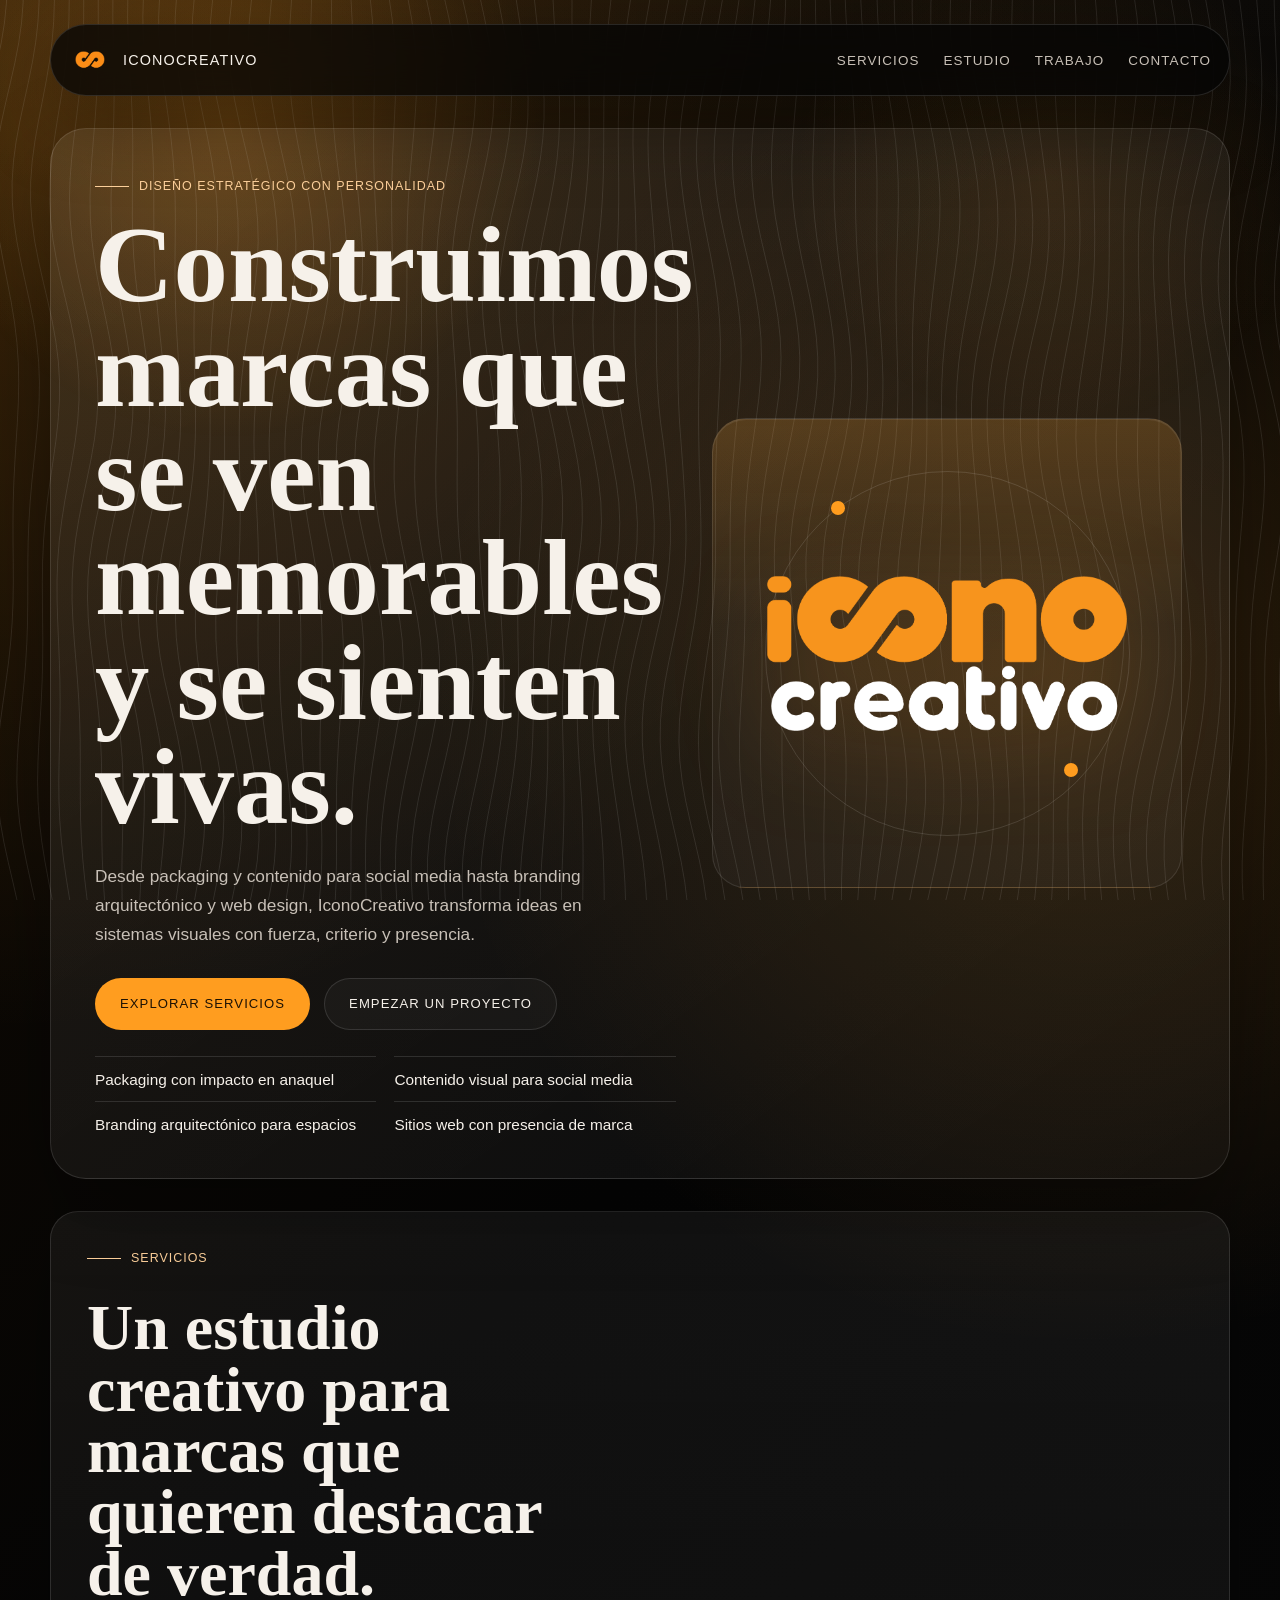
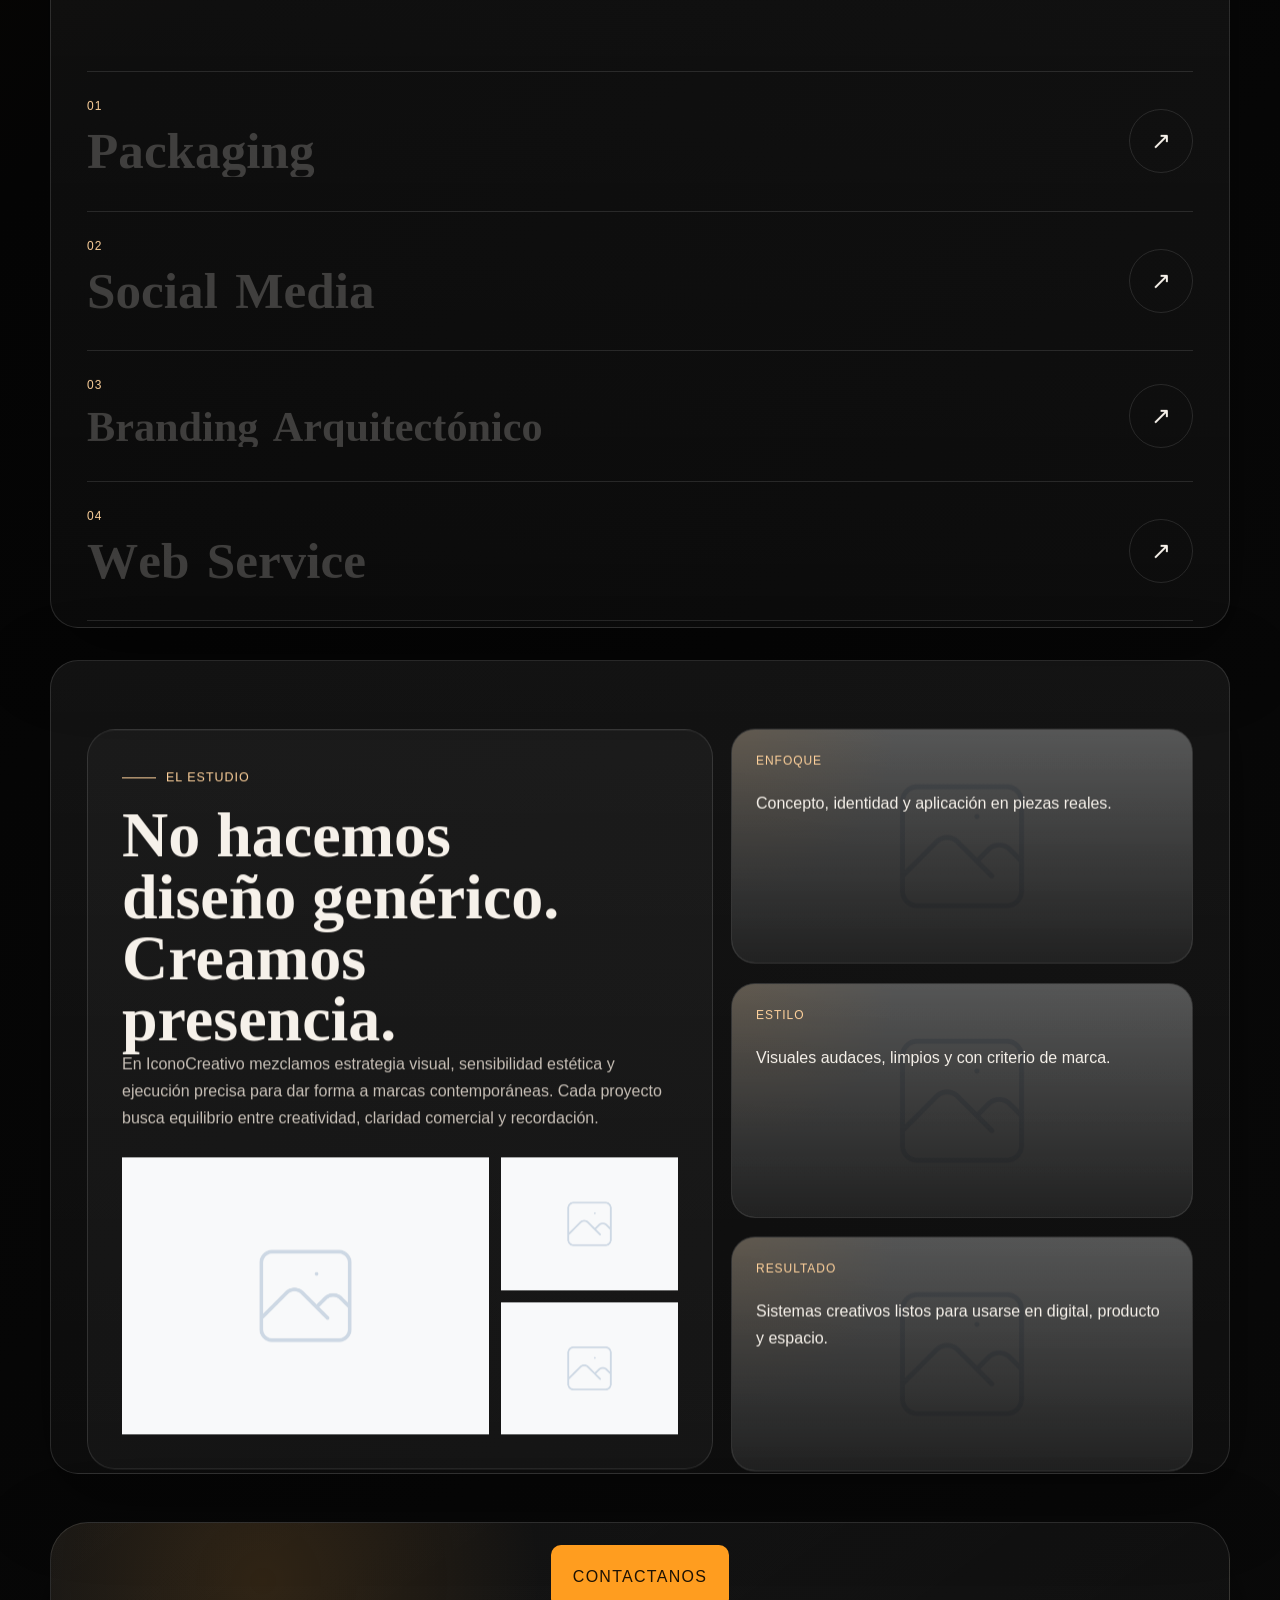
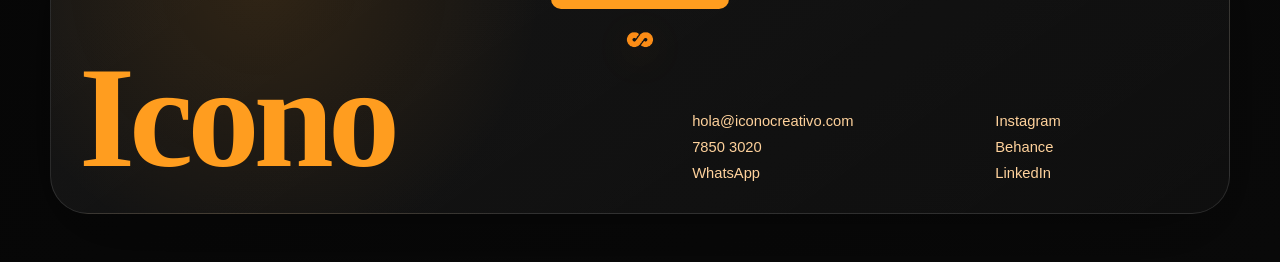
<file: index.html>
<!DOCTYPE html>
<html lang="es">
<head>
    <meta charset="UTF-8">
    <meta name="viewport" content="width=device-width, initial-scale=1.0">
    <title>IconoCreativo | Estudio de diseño creativo</title>
    <meta name="description" content="IconoCreativo es un estudio de diseño creativo enfocado en packaging, social media, branding arquitectónico y experiencias web.">
    <link rel="icon" type="image/png" href="Imagenes/favicon.png">
    <link rel="stylesheet" href="style.css">
</head>
<body>
    <div class="global-wave-bg" aria-hidden="true">
        <svg class="global-wave-svg" viewBox="0 0 100 100" preserveAspectRatio="none"></svg>
    </div>
    <canvas class="cursor-trail-layer" aria-hidden="true"></canvas>
    <div class="cursor-trace" aria-hidden="true"></div>
    <div class="page-shell">
        <header class="site-header">
            <a class="brand" href="#inicio" aria-label="Ir al inicio de IconoCreativo">
                <img class="brand-mark" src="Imagenes/favicon.png" alt="Isotipo de IconoCreativo">
                <span class="brand-name">IconoCreativo</span>
            </a>
            <nav class="site-nav" aria-label="Navegacion principal">
                <a href="#servicios">Servicios</a>
                <a href="#estudio">Estudio</a>
                <a href="trabajo/">Trabajo</a>
                <a href="contacto/">Contacto</a>
            </nav>
        </header>

        <main id="inicio">
            <section class="hero">
                <div class="hero-copy">
                    <p class="eyebrow">Diseño estratégico con personalidad</p>
                    <h1>Construimos marcas que se ven memorables y se sienten vivas.</h1>
                    <p class="hero-text">
                        Desde packaging y contenido para social media hasta branding arquitectónico y web design,
                        IconoCreativo transforma ideas en sistemas visuales con fuerza, criterio y presencia.
                    </p>
                    <div class="hero-actions">
                        <a class="button button-primary" href="#servicios">Explorar servicios</a>
                        <a class="button button-secondary" href="contacto/">Empezar un proyecto</a>
                    </div>
                    <ul class="hero-list" aria-label="Especialidades">
                        <li>Packaging con impacto en anaquel</li>
                        <li>Contenido visual para social media</li>
                        <li>Branding arquitectónico para espacios</li>
                        <li>Sitios web con presencia de marca</li>
                    </ul>
                </div>

                <div class="hero-visual" aria-hidden="true">
                    <div class="logo-stage">
                        <div class="logo-orbit"></div>
                        <img src="Imagenes/LOGO ICONO-12.png" alt="" class="hero-logo-large">
                    </div>
                </div>
            </section>

            <section class="services section" id="servicios">
                <div class="section-heading">
                    <p class="eyebrow">Servicios</p>
                    <h2>Un estudio creativo para marcas que quieren destacar de verdad.</h2>
                </div>

                <div class="reveal-showcase scroll-card" data-scroll-speed="0.08">
                    <article class="reveal-row" data-image="Imagenes/Packaging.jpg" data-alt="Packaging">
                        <div class="reveal-mobile-image">
                            <img src="Imagenes/Packaging.jpg" alt="Packaging">
                        </div>
                        <div class="reveal-copy">
                            <p class="service-index">01</p>
                            <h3>Packaging</h3>
                            <p>Conceptos visuales, sistemas de etiqueta y presentaciones que convierten tu producto en una experiencia.</p>
                        </div>
                        <span class="reveal-arrow" aria-hidden="true">↗</span>
                    </article>
                    <article class="reveal-row" data-image="Imagenes/SocialMedia.jpg" data-alt="Social Media">
                        <div class="reveal-mobile-image">
                            <img src="Imagenes/SocialMedia.jpg" alt="Social Media">
                        </div>
                        <div class="reveal-copy">
                            <p class="service-index">02</p>
                            <h3>Social Media</h3>
                            <p>Direcciones visuales, plantillas y piezas gráficas pensadas para atraer, sostener y crecer comunidad.</p>
                        </div>
                        <span class="reveal-arrow" aria-hidden="true">↗</span>
                    </article>
                    <article class="reveal-row reveal-row-branding" data-image="Imagenes/Branding.jpg" data-alt="Branding Arquitectónico">
                        <div class="reveal-mobile-image">
                            <img src="Imagenes/Branding.jpg" alt="Branding Arquitectónico">
                        </div>
                        <div class="reveal-copy">
                            <p class="service-index">03</p>
                            <h3>Branding Arquitectónico</h3>
                            <p>Aplicamos la marca al espacio para que interiores, fachadas y puntos de contacto comuniquen identidad.</p>
                        </div>
                        <span class="reveal-arrow" aria-hidden="true">↗</span>
                    </article>
                    <article class="reveal-row" data-image="Imagenes/WebServices.jpg" data-alt="Web Service">
                        <div class="reveal-mobile-image">
                            <img src="Imagenes/WebServices.jpg" alt="Web Service">
                        </div>
                        <div class="reveal-copy">
                            <p class="service-index">04</p>
                            <h3>Web Service</h3>
                            <p>Páginas web con narrativa, estructura y estilo visual alineado a la personalidad de tu marca.</p>
                        </div>
                        <span class="reveal-arrow" aria-hidden="true">↗</span>
                    </article>
                    <div class="reveal-preview" aria-hidden="true">
                        <img src="Imagenes/Packaging.jpg" alt="">
                    </div>
                </div>
            </section>

            <section class="studio section" id="estudio">
                <div class="studio-panel scroll-card" data-scroll-speed="0.12">
                    <p class="eyebrow">El Estudio</p>
                    <h2>No hacemos diseño genérico. Creamos presencia.</h2>
                    <p>
                        En IconoCreativo mezclamos estrategia visual, sensibilidad estética y ejecución precisa para dar forma
                        a marcas contemporáneas. Cada proyecto busca equilibrio entre creatividad, claridad comercial y recordación.
                    </p>
                    <div class="studio-media-grid" aria-hidden="true">
                        <div class="studio-media studio-media-large">
                            <img src="Imagenes/placeholder.png" alt="">
                        </div>
                        <div class="studio-media">
                            <img src="Imagenes/placeholder.png" alt="">
                        </div>
                        <div class="studio-media">
                            <img src="Imagenes/placeholder.png" alt="">
                        </div>
                    </div>
                </div>
                <div class="studio-highlights">
                    <div class="highlight scroll-card" data-scroll-speed="0.1">
                                <img class="highlight-image" src="Imagenes/placeholder.png" alt="Placeholder de enfoque">
                        <div class="highlight-overlay"></div>
                        <div class="highlight-content">
                            <span class="highlight-label">Enfoque</span>
                            <p>Concepto, identidad y aplicación en piezas reales.</p>
                        </div>
                    </div>
                    <div class="highlight scroll-card" data-scroll-speed="0.14">
                                <img class="highlight-image" src="Imagenes/placeholder.png" alt="Placeholder de estilo">
                        <div class="highlight-overlay"></div>
                        <div class="highlight-content">
                            <span class="highlight-label">Estilo</span>
                            <p>Visuales audaces, limpios y con criterio de marca.</p>
                        </div>
                    </div>
                    <div class="highlight scroll-card" data-scroll-speed="0.18">
                                <img class="highlight-image" src="Imagenes/placeholder.png" alt="Placeholder de resultado">
                        <div class="highlight-overlay"></div>
                        <div class="highlight-content">
                            <span class="highlight-label">Resultado</span>
                            <p>Sistemas creativos listos para usarse en digital, producto y espacio.</p>
                        </div>
                    </div>
                </div>
            </section>

        </main>
        <footer class="site-footer section" id="contacto">
            <div class="footer-cta-wrap">
                <a class="footer-cta" href="contacto/">Contactanos</a>
            </div>
            <div class="footer-symbol footer-symbol-centered" aria-hidden="true">
                <img src="Imagenes/favicon.png" alt="">
            </div>
            <div class="footer-grid">
                <div class="footer-brand-block">
                    <p class="footer-brand-word">Icono</p>
                </div>
                <div class="footer-info-grid">
                    <div class="footer-contact-list">
                        <a href="mailto:hola@iconocreativo.com">hola@iconocreativo.com</a>
                        <a href="tel:+50278503020">7850 3020</a>
                        <a href="/">WhatsApp</a>
                    </div>
                    <div class="footer-social-list">
                        <a href="/">Instagram</a>
                        <a href="/">Behance</a>
                        <a href="/">LinkedIn</a>
                    </div>
                </div>
            </div>
        </footer>
    </div>
    <script src="script.js"></script>
</body>
</html>
</file>
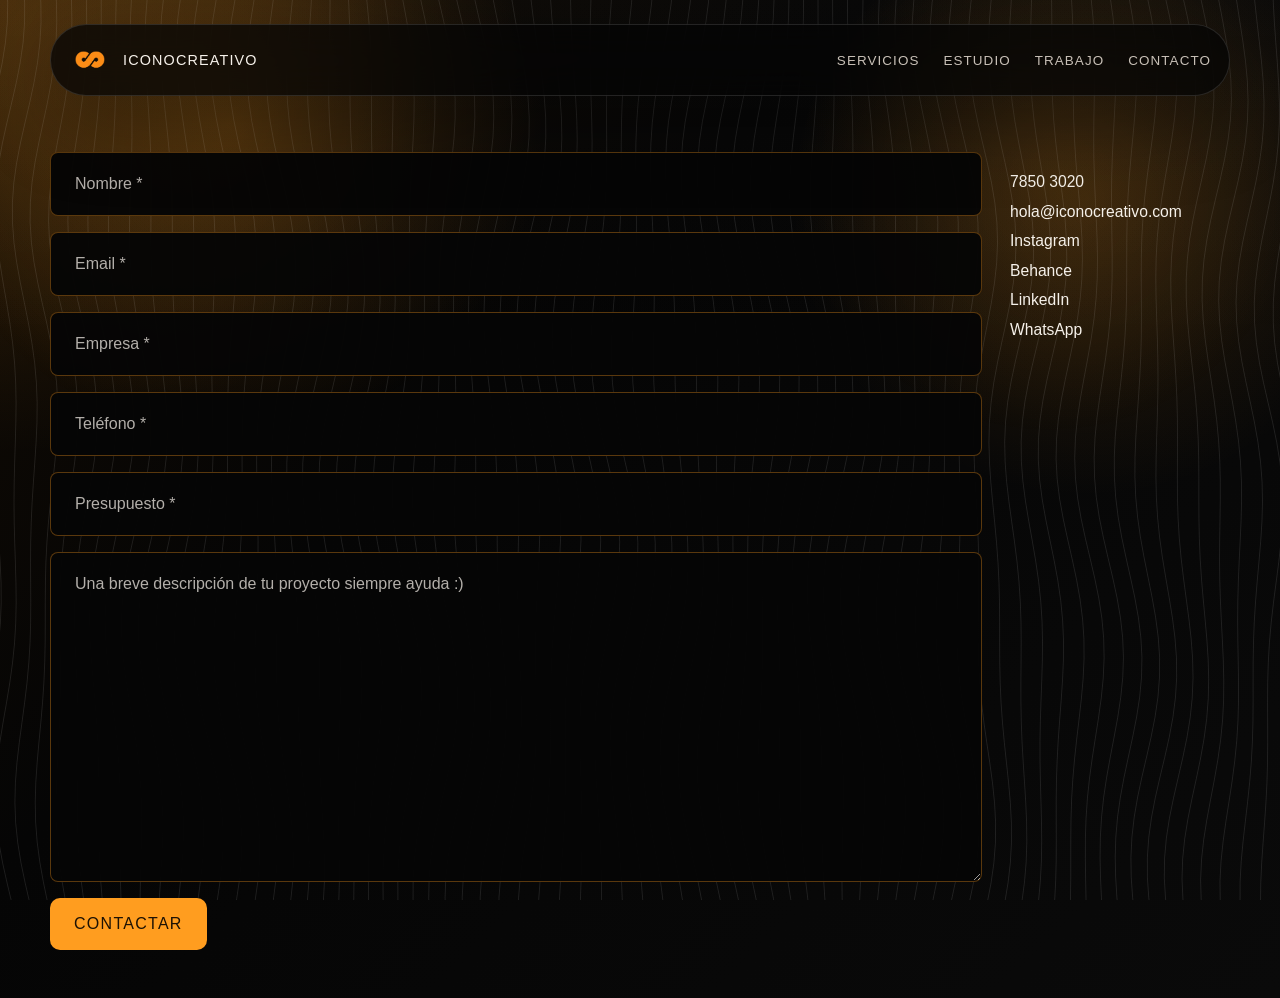
<file: contacto/index.html>
<!DOCTYPE html>
<html lang="es">
<head>
    <meta charset="UTF-8">
    <meta name="viewport" content="width=device-width, initial-scale=1.0">
    <title>IconoCreativo | Contacto</title>
    <meta name="description" content="Página de contacto de IconoCreativo.">
    <link rel="icon" type="image/png" href="../Imagenes/favicon.png">
    <link rel="stylesheet" href="../style.css">
</head>
<body>
    <div class="global-wave-bg" aria-hidden="true">
        <svg class="global-wave-svg" viewBox="0 0 100 100" preserveAspectRatio="none"></svg>
    </div>
    <canvas class="cursor-trail-layer" aria-hidden="true"></canvas>
    <div class="cursor-trace" aria-hidden="true"></div>
    <div class="page-shell">
        <header class="site-header">
            <a class="brand" href="../index.html" aria-label="Volver al inicio de IconoCreativo">
                <img class="brand-mark" src="../Imagenes/favicon.png" alt="Isotipo de IconoCreativo">
                <span class="brand-name">IconoCreativo</span>
            </a>
            <nav class="site-nav" aria-label="Navegacion principal">
                <a href="../index.html#servicios">Servicios</a>
                <a href="../index.html#estudio">Estudio</a>
                <a href="../trabajo/">Trabajo</a>
                <a href="./">Contacto</a>
            </nav>
        </header>

        <main>
            <section class="section contact-page">
                <div class="contact-layout">
                    <form class="contact-form" action="#" method="post">
                        <label class="contact-field">
                            <span>Name *</span>
                            <input type="text" name="name" placeholder="Nombre *" required>
                        </label>
                        <label class="contact-field">
                            <span>Email *</span>
                            <input type="email" name="email" placeholder="Email *" required>
                        </label>
                        <label class="contact-field">
                            <span>Company *</span>
                            <input type="text" name="company" placeholder="Empresa *" required>
                        </label>
                        <label class="contact-field">
                            <span>Phone Number *</span>
                            <input type="tel" name="phone" placeholder="Teléfono *" required>
                        </label>
                        <label class="contact-field">
                            <span>Budget *</span>
                            <input type="text" name="budget" placeholder="Presupuesto *" required>
                        </label>
                        <label class="contact-field contact-field-area">
                            <span>A brief description of your project</span>
                            <textarea name="message" placeholder="Una breve descripción de tu proyecto siempre ayuda :)"></textarea>
                        </label>
                        <div class="contact-submit-wrap">
                            <button class="contact-submit" type="submit">Contactar</button>
                        </div>
                    </form>

                    <aside class="contact-side">
                        <a href="tel:+50278503020">7850 3020</a>
                        <a href="mailto:hola@iconocreativo.com">hola@iconocreativo.com</a>
                        <a href="/">Instagram</a>
                        <a href="/">Behance</a>
                        <a href="/">LinkedIn</a>
                        <a href="/">WhatsApp</a>
                    </aside>
                </div>
            </section>
        </main>
    </div>
    <script src="../script.js"></script>
</body>
</html>
</file>
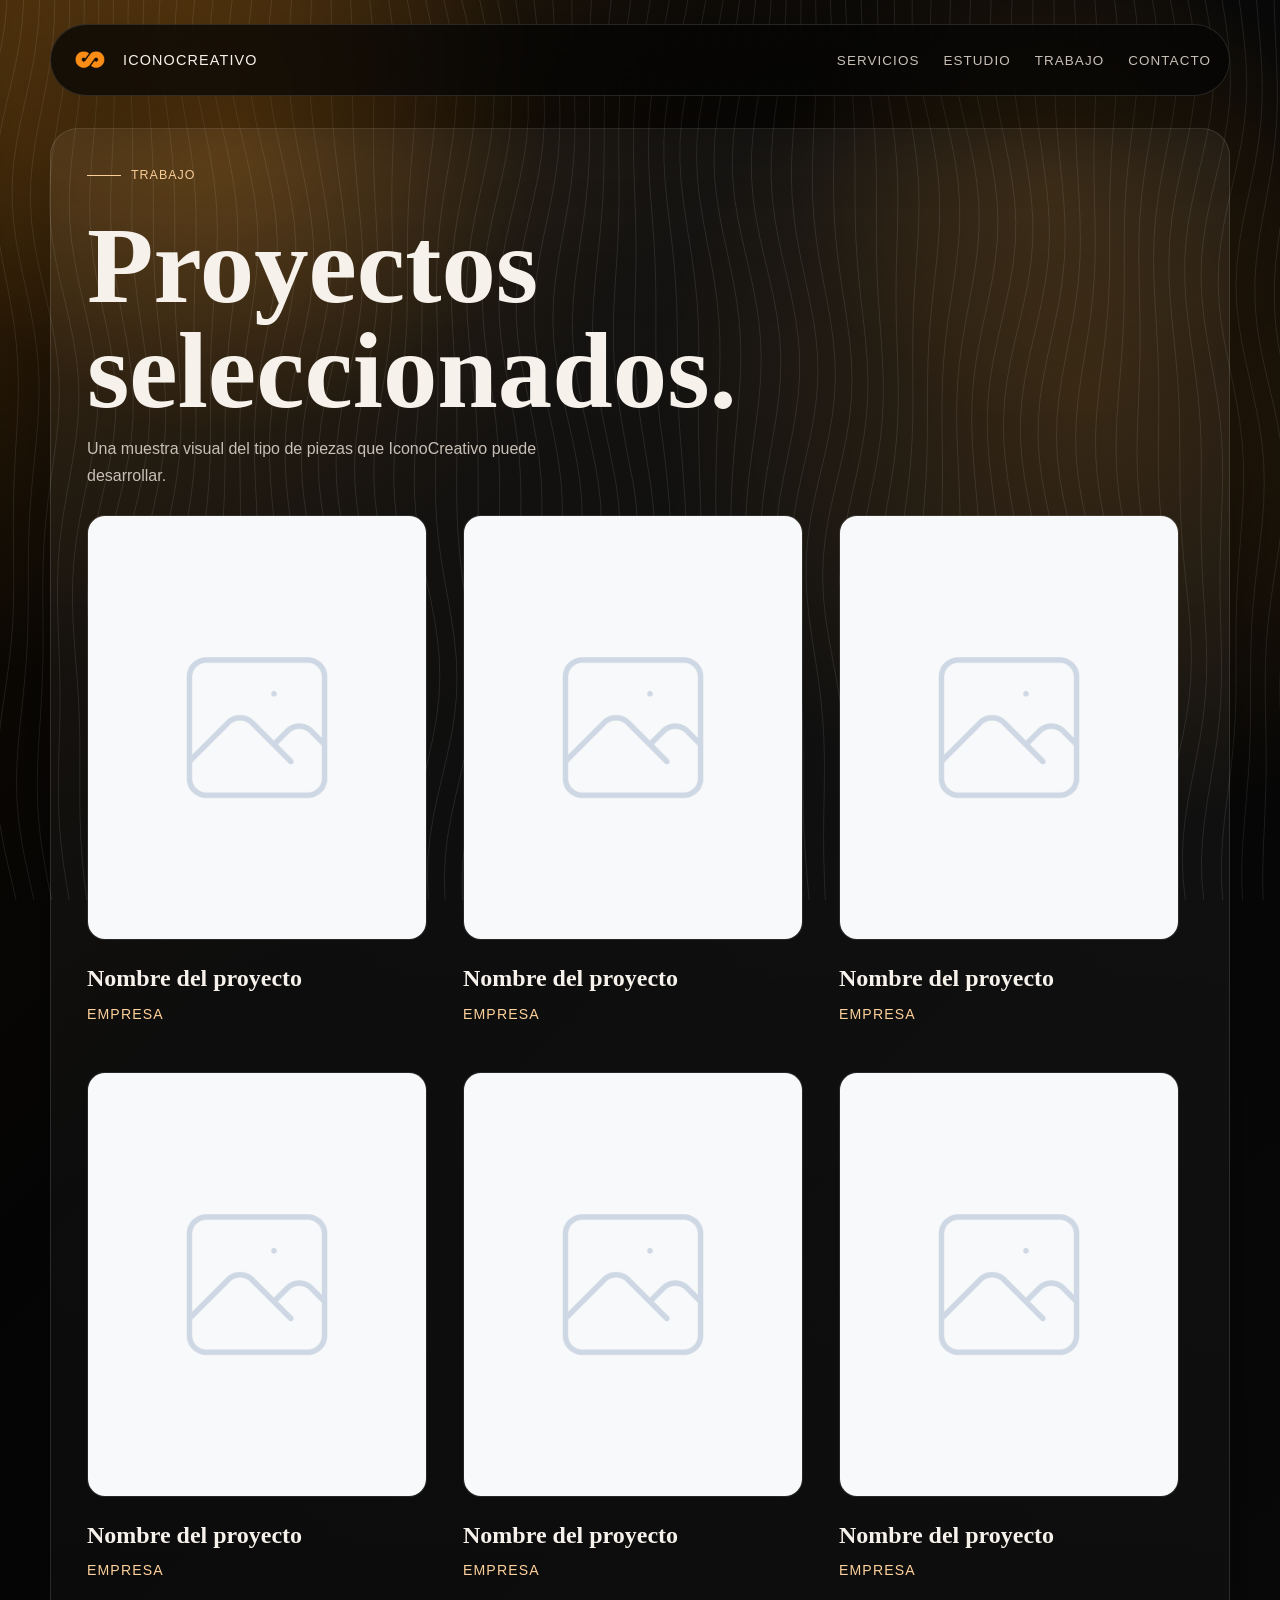
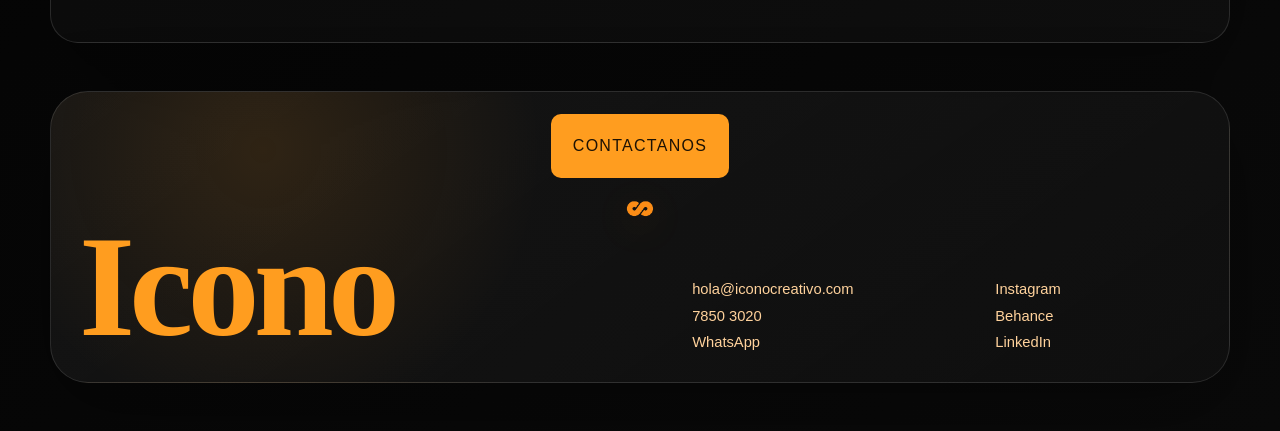
<file: trabajo/index.html>
<!DOCTYPE html>
<html lang="es">
<head>
    <meta charset="UTF-8">
    <meta name="viewport" content="width=device-width, initial-scale=1.0">
    <title>IconoCreativo | Trabajo</title>
    <meta name="description" content="Muestra de trabajo de IconoCreativo.">
    <link rel="icon" type="image/png" href="../Imagenes/favicon.png">
    <link rel="stylesheet" href="../style.css">
</head>
<body>
    <div class="global-wave-bg" aria-hidden="true">
        <svg class="global-wave-svg" viewBox="0 0 100 100" preserveAspectRatio="none"></svg>
    </div>
    <canvas class="cursor-trail-layer" aria-hidden="true"></canvas>
    <div class="cursor-trace" aria-hidden="true"></div>
    <div class="page-shell">
        <header class="site-header">
            <a class="brand" href="../index.html" aria-label="Volver al inicio de IconoCreativo">
                <img class="brand-mark" src="../Imagenes/favicon.png" alt="Isotipo de IconoCreativo">
                <span class="brand-name">IconoCreativo</span>
            </a>
            <nav class="site-nav" aria-label="Navegacion principal">
                <a href="../index.html#servicios">Servicios</a>
                <a href="../index.html#estudio">Estudio</a>
                <a href="./">Trabajo</a>
                <a href="../contacto/">Contacto</a>
            </nav>
        </header>

        <main>
            <section class="section work-page">
                <div class="section-heading">
                    <p class="eyebrow">Trabajo</p>
                    <h1>Proyectos seleccionados.</h1>
                    <p class="work-page-intro">Una muestra visual del tipo de piezas que IconoCreativo puede desarrollar.</p>
                </div>

                <div class="work-gallery">
                    <article class="work-gallery-item">
                        <div class="work-gallery-media">
                            <div class="work-gallery-accent" aria-hidden="true"></div>
                            <img src="../Imagenes/placeholder.png" alt="Placeholder de proyecto">
                        </div>
                        <h3>Nombre del proyecto</h3>
                        <p>empresa</p>
                        <p class="work-gallery-services">servicios dados</p>
                    </article>
                    <article class="work-gallery-item">
                        <div class="work-gallery-media">
                            <div class="work-gallery-accent" aria-hidden="true"></div>
                            <img src="../Imagenes/placeholder.png" alt="Placeholder de proyecto">
                        </div>
                        <h3>Nombre del proyecto</h3>
                        <p>empresa</p>
                        <p class="work-gallery-services">servicios dados</p>
                    </article>
                    <article class="work-gallery-item">
                        <div class="work-gallery-media">
                            <div class="work-gallery-accent" aria-hidden="true"></div>
                            <img src="../Imagenes/placeholder.png" alt="Placeholder de proyecto">
                        </div>
                        <h3>Nombre del proyecto</h3>
                        <p>empresa</p>
                        <p class="work-gallery-services">servicios dados</p>
                    </article>
                    <article class="work-gallery-item">
                        <div class="work-gallery-media">
                            <div class="work-gallery-accent" aria-hidden="true"></div>
                            <img src="../Imagenes/placeholder.png" alt="Placeholder de proyecto">
                        </div>
                        <h3>Nombre del proyecto</h3>
                        <p>empresa</p>
                        <p class="work-gallery-services">servicios dados</p>
                    </article>
                    <article class="work-gallery-item">
                        <div class="work-gallery-media">
                            <div class="work-gallery-accent" aria-hidden="true"></div>
                            <img src="../Imagenes/placeholder.png" alt="Placeholder de proyecto">
                        </div>
                        <h3>Nombre del proyecto</h3>
                        <p>empresa</p>
                        <p class="work-gallery-services">servicios dados</p>
                    </article>
                    <article class="work-gallery-item">
                        <div class="work-gallery-media">
                            <div class="work-gallery-accent" aria-hidden="true"></div>
                            <img src="../Imagenes/placeholder.png" alt="Placeholder de proyecto">
                        </div>
                        <h3>Nombre del proyecto</h3>
                        <p>empresa</p>
                        <p class="work-gallery-services">servicios dados</p>
                    </article>
                </div>
            </section>
        </main>
        <footer class="site-footer section" id="contacto">
            <div class="footer-cta-wrap">
                <a class="footer-cta" href="../contacto/">Contactanos</a>
            </div>
            <div class="footer-symbol footer-symbol-centered" aria-hidden="true">
                <img src="../Imagenes/favicon.png" alt="">
            </div>
            <div class="footer-grid">
                <div class="footer-brand-block">
                    <p class="footer-brand-word">Icono</p>
                </div>
                <div class="footer-info-grid">
                    <div class="footer-contact-list">
                        <a href="mailto:hola@iconocreativo.com">hola@iconocreativo.com</a>
                        <a href="tel:+50278503020">7850 3020</a>
                        <a href="/">WhatsApp</a>
                    </div>
                    <div class="footer-social-list">
                        <a href="/">Instagram</a>
                        <a href="/">Behance</a>
                        <a href="/">LinkedIn</a>
                    </div>
                </div>
            </div>
        </footer>
    </div>
    <script src="../script.js"></script>
</body>
</html>
</file>
<file: style.css>
:root {
    --bg: #050505;
    --panel: rgba(255, 255, 255, 0.06);
    --panel-strong: rgba(255, 255, 255, 0.1);
    --text: #f6f1ea;
    --muted: #c8c0b7;
    --line: rgba(255, 255, 255, 0.12);
    --accent: #ff9d1f;
    --accent-soft: #ffd29c;
    --shadow: 0 24px 80px rgba(0, 0, 0, 0.35);
    --radius: 28px;
}

* {
    box-sizing: border-box;
}

html {
    scroll-behavior: smooth;
}

body {
    margin: 0;
    min-height: 100vh;
    color: var(--text);
    background:
        radial-gradient(circle at top left, rgba(255, 157, 31, 0.2), transparent 28%),
        radial-gradient(circle at 85% 20%, rgba(255, 157, 31, 0.16), transparent 22%),
        linear-gradient(135deg, #120b03 0%, #050505 38%, #0a0a0a 100%);
    font-family: "Aptos", "Segoe UI", sans-serif;
}

body::before {
    content: "";
    position: fixed;
    inset: 0;
    background:
        radial-gradient(circle at 18% 14%, rgba(255, 157, 31, 0.22), transparent 24%),
        radial-gradient(circle at 82% 20%, rgba(255, 157, 31, 0.1), transparent 20%),
        linear-gradient(180deg, rgba(255, 255, 255, 0.02), transparent 40%);
    pointer-events: none;
    z-index: -2;
}

img {
    display: block;
    max-width: 100%;
}

a {
    color: inherit;
    text-decoration: none;
}

.page-shell {
    position: relative;
    z-index: 1;
    width: min(1180px, calc(100% - 40px));
    margin: 0 auto;
    padding: 24px 0 48px;
}

.global-wave-bg {
    position: fixed;
    inset: 0;
    z-index: -1;
    pointer-events: none;
    overflow: hidden;
    opacity: 0.7;
}

.global-wave-svg {
    width: 100%;
    height: 100%;
    display: block;
}

.global-wave-line {
    fill: none;
    stroke: rgba(255, 255, 255, 0.14);
    stroke-width: 1;
    vector-effect: non-scaling-stroke;
}

.cursor-trace {
    position: fixed;
    top: 0;
    left: 0;
    z-index: 9999;
    width: 12px;
    height: 12px;
    border-radius: 50%;
    pointer-events: none;
    opacity: 0;
    background:
        radial-gradient(circle, rgba(255, 157, 31, 0.95) 0 32%, rgba(255, 157, 31, 0.4) 45%, rgba(255, 157, 31, 0) 72%);
    box-shadow:
        0 0 14px rgba(255, 157, 31, 0.45),
        0 0 30px rgba(255, 157, 31, 0.18);
    transform: translate3d(-50%, -50%, 0) scale(0.7);
    transition: opacity 180ms ease;
    will-change: transform, opacity;
}

.cursor-trail-layer {
    position: fixed;
    inset: 0;
    z-index: 9998;
    width: 100%;
    height: 100%;
    pointer-events: none;
}

.site-header {
    position: sticky;
    top: 16px;
    z-index: 10;
    display: flex;
    justify-content: space-between;
    align-items: center;
    gap: 20px;
    margin-bottom: 32px;
    padding: 14px 18px;
    background: rgba(5, 5, 5, 0.76);
    border: 1px solid var(--line);
    backdrop-filter: blur(18px);
    border-radius: 999px;
    box-shadow: var(--shadow);
}

.brand {
    display: inline-flex;
    align-items: center;
    gap: 12px;
}

.brand-mark {
    width: 42px;
    height: 42px;
}

.brand-name,
.hero-card,
.button,
.site-nav a,
.eyebrow,
.service-index,
.highlight-label,
.process-step span {
    letter-spacing: 0.08em;
    text-transform: uppercase;
}

.brand-name,
.site-nav a,
.button,
.eyebrow,
.service-index,
.highlight-label,
.process-step span {
    font-family: "Bahnschrift", "Aptos", sans-serif;
}

.brand-name {
    font-size: 0.9rem;
}

.site-nav {
    display: flex;
    gap: 24px;
    flex-wrap: wrap;
    justify-content: flex-end;
}

.site-nav a {
    font-size: 0.84rem;
    color: var(--muted);
    transition: color 180ms ease;
}

.site-nav a:hover,
.site-nav a:focus-visible {
    color: var(--text);
}

.hero,
.studio,
.contact-box {
    position: relative;
    overflow: hidden;
}

.hero {
    display: grid;
    grid-template-columns: 1.1fr 0.9fr;
    gap: 34px;
    align-items: center;
    padding: 44px;
    background: linear-gradient(145deg, rgba(255, 255, 255, 0.08), rgba(255, 255, 255, 0.03));
    border: 1px solid var(--line);
    border-radius: calc(var(--radius) + 8px);
    box-shadow: var(--shadow);
}

.hero::before {
    content: "";
    position: absolute;
    inset: auto -10% -45% 35%;
    height: 360px;
    background: radial-gradient(circle, rgba(255, 157, 31, 0.22), transparent 65%);
    pointer-events: none;
}

.eyebrow {
    display: inline-flex;
    align-items: center;
    gap: 10px;
    margin: 0 0 16px;
    color: var(--accent-soft);
    font-size: 0.78rem;
}

.eyebrow::before {
    content: "";
    width: 34px;
    height: 1px;
    background: currentColor;
}

h1,
h2,
h3 {
    margin: 0;
    font-family: "Georgia", "Times New Roman", serif;
    font-weight: 700;
    line-height: 0.96;
}

h1 {
    max-width: 10ch;
    font-size: clamp(3.4rem, 9vw, 6.8rem);
}

h2 {
    max-width: 15ch;
    font-size: clamp(2.2rem, 5vw, 4rem);
}

h3 {
    font-size: 1.5rem;
    line-height: 1.05;
}

p {
    margin: 0;
    color: var(--muted);
    font-size: 1rem;
    line-height: 1.7;
}

.hero-text {
    max-width: 58ch;
    margin-top: 22px;
    font-size: 1.08rem;
}

.hero-actions {
    display: flex;
    flex-wrap: wrap;
    gap: 14px;
    margin-top: 28px;
}

.button {
    display: inline-flex;
    align-items: center;
    justify-content: center;
    min-height: 52px;
    padding: 0 24px;
    border-radius: 999px;
    border: 1px solid transparent;
    font-size: 0.82rem;
    transition: transform 180ms ease, border-color 180ms ease, background 180ms ease;
}

.button:hover,
.button:focus-visible {
    transform: translateY(-2px);
}

.button-primary {
    background: var(--accent);
    color: #1d1204;
}

.button-secondary {
    border-color: var(--line);
    background: rgba(255, 255, 255, 0.03);
    color: var(--text);
}

.hero-list {
    display: grid;
    grid-template-columns: repeat(2, minmax(0, 1fr));
    gap: 12px 18px;
    padding: 0;
    margin: 26px 0 0;
    list-style: none;
}

.hero-list li {
    padding-top: 14px;
    border-top: 1px solid var(--line);
    color: var(--text);
    font-size: 0.96rem;
}

.hero-visual {
    position: relative;
    display: grid;
    justify-items: center;
    align-items: center;
}

.logo-stage {
    position: relative;
    display: grid;
    place-items: center;
    width: min(100%, 470px);
    aspect-ratio: 1 / 1;
    border-radius: 34px;
    border: 1px solid rgba(255, 255, 255, 0.1);
    background:
        linear-gradient(180deg, rgba(255, 157, 31, 0.18), transparent 44%),
        rgba(255, 255, 255, 0.03);
    box-shadow: inset 0 1px 0 rgba(255, 255, 255, 0.08);
}

.logo-orbit {
    position: absolute;
    inset: 11%;
    border: 1px solid rgba(255, 255, 255, 0.12);
    border-radius: 50%;
}

.logo-orbit::before,
.logo-orbit::after {
    content: "";
    position: absolute;
    width: 14px;
    height: 14px;
    border-radius: 50%;
    background: var(--accent);
}

.logo-orbit::before {
    top: 8%;
    left: 18%;
}

.logo-orbit::after {
    right: 14%;
    bottom: 16%;
}

.hero-icon {
    position: relative;
    z-index: 1;
    width: clamp(180px, 52%, 260px);
    filter: drop-shadow(0 16px 36px rgba(255, 157, 31, 0.18));
}

.hero-logo-large {
    position: relative;
    z-index: 1;
    width: min(78%, 360px);
    filter: drop-shadow(0 22px 48px rgba(255, 157, 31, 0.18));
}

.section {
    margin-top: 32px;
    padding: 36px;
    border-radius: var(--radius);
    border: 1px solid var(--line);
    background: linear-gradient(180deg, rgba(255, 255, 255, 0.055), rgba(255, 255, 255, 0.025));
    box-shadow: var(--shadow);
}

.section-heading {
    display: grid;
    gap: 12px;
    margin-bottom: 26px;
}

.process-grid {
    display: grid;
    grid-template-columns: repeat(4, minmax(0, 1fr));
    gap: 18px;
}

.service-card,
.process-step,
.highlight,
.studio-panel,
.contact-box {
    border: 1px solid var(--line);
    background: rgba(255, 255, 255, 0.035);
}

.scroll-card {
    --card-shift: 0px;
    --card-tilt: 0deg;
    --card-scale: 0.985;
    opacity: 0;
    transform: translate3d(0, calc(28px + var(--card-shift)), 0) scale(var(--card-scale)) rotateX(var(--card-tilt));
    transform-origin: center center;
    transition:
        transform 700ms cubic-bezier(0.2, 0.8, 0.2, 1),
        opacity 700ms ease,
        border-color 280ms ease,
        background 280ms ease,
        box-shadow 280ms ease;
    will-change: transform, opacity;
}

.scroll-card.is-visible {
    --card-scale: 1;
    opacity: 1;
}

.scroll-card.is-visible:hover {
    border-color: rgba(255, 157, 31, 0.24);
    background: rgba(255, 255, 255, 0.05);
    box-shadow: 0 20px 44px rgba(0, 0, 0, 0.18);
}

.reveal-showcase.scroll-card.is-visible:hover {
    border-color: transparent;
    background: transparent;
    box-shadow: none;
}

.service-card,
.process-step {
    min-height: 240px;
    padding: 24px;
    border-radius: 24px;
}

.reveal-showcase {
    position: relative;
    padding: 10px 0 0;
}

.reveal-row {
    position: relative;
    display: grid;
    grid-template-columns: minmax(0, 1fr) auto;
    gap: 24px;
    align-items: center;
    padding: 24px 0;
    border-top: 1px solid var(--line);
    cursor: pointer;
}

.reveal-row:last-of-type {
    border-bottom: 1px solid var(--line);
}

.reveal-row::after {
    content: "";
    position: absolute;
    bottom: -1px;
    left: 0;
    width: 0;
    height: 2px;
    background: var(--accent);
    transition: width 280ms ease;
}

.reveal-row.is-active::after,
.reveal-row:hover::after {
    width: 100%;
}

.reveal-copy {
    display: grid;
    gap: 10px;
    max-width: 58ch;
}

.reveal-copy h3 {
    font-size: clamp(2rem, 4vw, 3.8rem);
}

.reveal-row-branding .reveal-copy h3 {
    font-size: clamp(1.8rem, 3.3vw, 3.15rem);
}

.reveal-row-branding .reveal-title {
    flex-wrap: nowrap;
}

.reveal-title {
    display: inline-flex;
    flex-wrap: wrap;
    align-items: flex-end;
    row-gap: 0.06em;
}

.reveal-title-word {
    display: inline-flex;
    flex-wrap: nowrap;
    white-space: nowrap;
}

.reveal-title-char {
    position: relative;
    display: inline-block;
    overflow: hidden;
    line-height: 0.98;
    vertical-align: bottom;
}

.reveal-title-char-inner {
    position: relative;
    display: inline-block;
    transform: translateY(0);
    opacity: 0.22;
    transition:
        transform 360ms cubic-bezier(0.25, 0.46, 0.45, 0.94),
        opacity 260ms ease;
    transition-delay: var(--char-delay, 0ms);
}

.reveal-title-char-hover {
    position: absolute;
    left: 0;
    top: 0;
    display: inline-block;
    transform: translateY(112%);
    opacity: 1;
    color: var(--text);
    transition:
        transform 360ms cubic-bezier(0.25, 0.46, 0.45, 0.94),
        opacity 260ms ease;
    transition-delay: var(--char-delay, 0ms);
}

.reveal-row.is-active .reveal-title-char-inner,
.reveal-row:hover .reveal-title-char-inner {
    transform: translateY(-112%);
    opacity: 0.18;
}

.reveal-row.is-active .reveal-title-char-hover,
.reveal-row:hover .reveal-title-char-hover {
    transform: translateY(0);
}

.reveal-title-space {
    width: 0.34em;
    flex: 0 0 auto;
}

.reveal-copy p:last-child {
    max-width: 56ch;
    font-size: 1.02rem;
    max-height: 0;
    opacity: 0;
    overflow: hidden;
    transform: translateY(-8px);
    transition: max-height 280ms ease, opacity 220ms ease, transform 280ms ease;
}

.reveal-row.is-active .reveal-copy p:last-child,
.reveal-row:hover .reveal-copy p:last-child {
    max-height: 120px;
    opacity: 1;
    transform: translateY(0);
}

.reveal-arrow {
    display: inline-flex;
    align-items: center;
    justify-content: center;
    width: 64px;
    height: 64px;
    border-radius: 50%;
    border: 1px solid var(--line);
    color: var(--text);
    font-size: 1.5rem;
    transition: transform 220ms ease, background 220ms ease, color 220ms ease;
}

.reveal-row.is-active .reveal-arrow,
.reveal-row:hover .reveal-arrow {
    transform: translateY(-4px) rotate(6deg);
    background: rgba(255, 255, 255, 0.06);
    color: var(--accent-soft);
}

.reveal-mobile-image {
    display: none;
    overflow: hidden;
    border-radius: 18px;
    border: 1px solid rgba(255, 255, 255, 0.1);
    background: rgba(255, 255, 255, 0.03);
    aspect-ratio: 16 / 10;
    margin-bottom: 10px;
}

.reveal-mobile-image img,
.reveal-preview img,
.studio-media img {
    width: 100%;
    height: 100%;
    object-fit: cover;
}

.reveal-preview {
    position: absolute;
    top: 0;
    left: 0;
    width: 280px;
    height: 360px;
    overflow: hidden;
    border-radius: 24px;
    border: 1px solid rgba(255, 255, 255, 0.12);
    background: #0f0f0f;
    box-shadow: 0 22px 70px rgba(0, 0, 0, 0.35);
    opacity: 0;
    transform: translate3d(0, 0, 0) scale(0.72);
    transform-origin: center center;
    pointer-events: none;
    transition: opacity 220ms ease, transform 260ms ease;
    z-index: 3;
}

.reveal-showcase.is-preview-visible .reveal-preview {
    opacity: 1;
    transform: translate3d(var(--preview-x, 0px), var(--preview-y, 0px), 0) scale(1);
}

.service-card h3,
.process-step h3 {
    margin-bottom: 12px;
}

.service-index,
.process-step span,
.highlight-label {
    color: var(--accent-soft);
    font-size: 0.75rem;
}

.studio {
    display: grid;
    grid-template-columns: 1.15fr 0.85fr;
    gap: 18px;
}

.studio-panel {
    padding: 34px;
    border-radius: var(--radius);
}

.studio-highlights {
    display: grid;
    gap: 18px;
    min-height: 100%;
}

.highlight {
    position: relative;
    overflow: hidden;
    padding: 24px;
    border-radius: 24px;
    min-height: 200px;
    transition:
        min-height 420ms cubic-bezier(0.2, 0.8, 0.2, 1),
        border-color 260ms ease,
        background 260ms ease,
        box-shadow 260ms ease;
}

.studio-highlights:hover .highlight {
    min-height: 118px;
}

.studio-highlights .highlight:hover {
    min-height: 310px;
}

.highlight-image {
    position: absolute;
    inset: 0;
    width: 100%;
    height: 100%;
    object-fit: cover;
    transform: scale(1.08);
    opacity: 0.42;
    transition: transform 420ms cubic-bezier(0.2, 0.8, 0.2, 1), opacity 280ms ease;
}

.studio-highlights:hover .highlight .highlight-image {
    transform: scale(1.02);
    opacity: 0.26;
}

.studio-highlights .highlight:hover .highlight-image {
    transform: scale(1);
    opacity: 0.72;
}

.highlight-overlay {
    position: absolute;
    inset: 0;
    background:
        linear-gradient(180deg, rgba(10, 10, 10, 0.3), rgba(10, 10, 10, 0.78)),
        radial-gradient(circle at top left, rgba(255, 157, 31, 0.12), transparent 32%);
    transition: background 280ms ease, opacity 260ms ease;
}

.studio-highlights:hover .highlight .highlight-overlay {
    opacity: 0.92;
}

.studio-highlights .highlight:hover .highlight-overlay {
    opacity: 1;
    background:
        linear-gradient(180deg, rgba(10, 10, 10, 0.12), rgba(10, 10, 10, 0.68)),
        radial-gradient(circle at top left, rgba(255, 157, 31, 0.18), transparent 34%);
}

.highlight-content {
    position: relative;
    z-index: 1;
    display: grid;
    gap: 12px;
}

.highlight-content p {
    max-height: 132px;
    opacity: 1;
    overflow: hidden;
    transform: translateY(0);
    transition: max-height 280ms ease, opacity 220ms ease, transform 280ms ease;
}

.highlight p {
    margin-top: 10px;
    color: var(--text);
}

.studio-highlights:hover .highlight .highlight-content p {
    max-height: 0;
    opacity: 0;
    transform: translateY(-8px);
}

.studio-highlights .highlight:hover .highlight-content p {
    max-height: 132px;
    opacity: 1;
    transform: translateY(0);
}

.studio-media-grid {
    display: grid;
    grid-template-columns: 1.35fr 0.65fr;
    gap: 12px;
    margin-top: 26px;
}

.studio-media {
    min-height: 120px;
}

.studio-media-large {
    grid-row: span 2;
    min-height: 252px;
}

.process-step {
    display: flex;
    flex-direction: column;
    justify-content: flex-start;
}

.process-step span {
    margin-bottom: 18px;
}

.work-card {
    gap: 16px;
}

.work-card-image {
    width: 100%;
    aspect-ratio: 4 / 3;
    object-fit: cover;
    border-radius: 16px;
    border: 1px solid rgba(255, 255, 255, 0.08);
}

.work-card-link {
    display: inline-flex;
    align-items: center;
    gap: 8px;
    margin-top: auto;
    color: var(--accent-soft);
    font-family: "Bahnschrift", "Aptos", sans-serif;
    font-size: 0.8rem;
    letter-spacing: 0.08em;
    text-transform: uppercase;
}

.work-card-link::after {
    content: "↗";
    font-size: 1rem;
}

.work-page h1 {
    max-width: none;
}

.work-page-intro {
    max-width: 58ch;
}

.work-gallery {
    display: grid;
    grid-template-columns: repeat(3, minmax(0, 1fr));
    gap: 22px;
}

.work-gallery-item {
    display: grid;
    gap: 12px;
}

.work-gallery-media {
    position: relative;
    padding-right: 14px;
    padding-bottom: 14px;
}

.work-gallery-accent {
    position: absolute;
    inset: 22px 0 0 22px;
    border-radius: 18px;
    background: var(--accent);
    opacity: 0;
    transition: transform 260ms ease, opacity 260ms ease;
}

.work-gallery-item img {
    position: relative;
    z-index: 1;
    width: 100%;
    aspect-ratio: 4 / 5;
    object-fit: cover;
    border-radius: 18px;
    border: 1px solid rgba(255, 255, 255, 0.08);
    background: rgba(255, 255, 255, 0.03);
    transition: transform 320ms cubic-bezier(0.2, 0.8, 0.2, 1), box-shadow 260ms ease;
}

.work-gallery-item:hover img {
    transform: translate(-12px, -12px);
    box-shadow: 0 22px 44px rgba(0, 0, 0, 0.22);
}

.work-gallery-item:hover .work-gallery-accent {
    transform: translate(4px, 4px);
    opacity: 1;
}

.work-gallery-item h3 {
    font-size: 1.5rem;
    line-height: 1.02;
}

.work-gallery-item p {
    font-size: 0.88rem;
    letter-spacing: 0.08em;
    text-transform: uppercase;
    color: var(--accent-soft);
}

.work-gallery-services {
    margin-top: -6px;
    font-size: 0.52rem;
    letter-spacing: 0.01em;
    text-transform: uppercase;
    line-height: 1.2;
    color: var(--muted);
    opacity: 0;
    transform: translateY(-4px);
    transition: opacity 220ms ease, transform 220ms ease;
}

.work-gallery-item:hover .work-gallery-services {
    opacity: 1;
    transform: translateY(0);
}

.contact {
    padding: 0;
    background: transparent;
    border: 0;
    box-shadow: none;
}

.site-footer {
    position: relative;
    margin-top: 48px;
    padding: 22px 28px 30px;
    background:
        radial-gradient(circle at 18% 20%, rgba(255, 157, 31, 0.12), transparent 28%),
        linear-gradient(145deg, rgba(255, 255, 255, 0.06), rgba(255, 255, 255, 0.025));
    border-radius: calc(var(--radius) + 10px);
    border: 1px solid var(--line);
    box-shadow: var(--shadow);
}

.footer-cta-wrap {
    position: relative;
    display: block;
    width: fit-content;
    margin-left: auto;
    margin-right: auto;
    margin-bottom: 28px;
}

.footer-cta-wrap::after {
    content: "";
    position: absolute;
    inset: 0;
    border-radius: 10px;
    background: #fff3ea;
    opacity: 0;
    transform: translate(0, 0);
    transition: transform 260ms cubic-bezier(0.2, 0.8, 0.2, 1), opacity 220ms ease;
    z-index: -1;
}

.footer-cta {
    position: relative;
    display: inline-flex;
    align-items: center;
    justify-content: center;
    min-height: 64px;
    padding: 0 22px;
    border-radius: 10px;
    background: var(--accent);
    color: #1d1204;
    font-family: "Bahnschrift", "Aptos", sans-serif;
    font-size: clamp(1rem, 1.2vw, 1.2rem);
    letter-spacing: 0.08em;
    text-transform: uppercase;
    line-height: 1;
    transition: transform 260ms cubic-bezier(0.2, 0.8, 0.2, 1), box-shadow 220ms ease;
    z-index: 1;
}

.footer-cta-wrap:hover .footer-cta,
.footer-cta-wrap:focus-within .footer-cta {
    transform: translate(-8px, -8px);
    box-shadow: 0 16px 28px rgba(0, 0, 0, 0.2);
}

.footer-cta-wrap:hover::after,
.footer-cta-wrap:focus-within::after {
    opacity: 1;
    transform: translate(8px, 8px);
}

.footer-grid {
    display: grid;
    grid-template-columns: 1.15fr 1fr;
    gap: 28px;
    align-items: end;
    margin-top: 44px;
}

.footer-brand-block {
    min-width: 0;
}

.footer-brand-word {
    color: var(--accent);
    font-family: "Georgia", "Times New Roman", serif;
    font-size: clamp(4.6rem, 12vw, 9rem);
    line-height: 0.9;
    letter-spacing: -0.04em;
    font-weight: 700;
}

.footer-info-grid {
    display: grid;
    grid-template-columns: 0.95fr 0.7fr;
    gap: 24px;
    align-items: start;
}

.footer-symbol-centered {
    top: 94px;
}

.footer-symbol {
    position: absolute;
    top: 98px;
    left: 50%;
    display: flex;
    align-items: center;
    justify-content: center;
    transform: translateX(-50%);
}

.footer-symbol img {
    width: 38px;
    height: 38px;
    object-fit: contain;
    filter: drop-shadow(0 8px 18px rgba(255, 157, 31, 0.12));
}

.footer-message {
    display: none;
}

.footer-contact-list,
.footer-social-list {
    display: grid;
    gap: 8px;
}

.footer-contact-list a,
.footer-social-list a {
    color: var(--accent-soft);
    font-size: 0.92rem;
    line-height: 1.25;
}

.footer-contact-list a:hover,
.footer-social-list a:hover {
    color: var(--text);
}

.contact-page {
    padding: 24px 0 0;
    background: transparent;
    border: 0;
    box-shadow: none;
}

.contact-layout {
    display: grid;
    grid-template-columns: minmax(0, 1fr) 220px;
    gap: 28px;
    align-items: start;
}

.contact-form {
    display: grid;
    gap: 16px;
}

.contact-field {
    display: grid;
}

.contact-field span {
    position: absolute;
    opacity: 0;
    pointer-events: none;
}

.contact-field input,
.contact-field textarea {
    width: 100%;
    border: 1px solid rgba(255, 157, 31, 0.34);
    border-radius: 8px;
    background: rgba(6, 6, 6, 0.96);
    color: var(--text);
    padding: 22px 24px;
    font: inherit;
    font-size: 1rem;
    outline: none;
    transition: border-color 180ms ease, background 180ms ease;
}

.contact-field input::placeholder,
.contact-field textarea::placeholder {
    color: rgba(246, 241, 234, 0.72);
}

.contact-field input:focus,
.contact-field textarea:focus {
    border-color: rgba(255, 157, 31, 0.9);
    background: rgba(10, 10, 10, 1);
    box-shadow: 0 0 0 1px rgba(255, 157, 31, 0.18);
}

.contact-field-area textarea {
    min-height: 330px;
    resize: vertical;
}

.contact-submit-wrap {
    position: relative;
    display: block;
    width: fit-content;
}

.contact-submit-wrap::after {
    content: "";
    position: absolute;
    inset: 0;
    border-radius: 10px;
    background: #fff3ea;
    opacity: 0;
    transform: translate(0, 0);
    transition: transform 260ms cubic-bezier(0.2, 0.8, 0.2, 1), opacity 220ms ease;
    z-index: -1;
}

.contact-submit {
    justify-self: start;
    border: 0;
    border-radius: 10px;
    background: var(--accent);
    color: #1d1204;
    padding: 18px 24px;
    font-family: "Bahnschrift", "Aptos", sans-serif;
    font-size: clamp(1rem, 1.2vw, 1.2rem);
    letter-spacing: 0.08em;
    text-transform: uppercase;
    line-height: 1;
    cursor: pointer;
    transition: transform 260ms cubic-bezier(0.2, 0.8, 0.2, 1), box-shadow 220ms ease;
}

.contact-submit-wrap:hover .contact-submit,
.contact-submit-wrap:focus-within .contact-submit {
    transform: translate(-8px, -8px);
    box-shadow: 0 16px 28px rgba(0, 0, 0, 0.2);
}

.contact-submit-wrap:hover::after,
.contact-submit-wrap:focus-within::after {
    opacity: 1;
    transform: translate(8px, 8px);
}

.contact-side {
    display: grid;
    gap: 10px;
    padding-top: 20px;
}

.contact-side a {
    color: var(--text);
    font-size: 0.98rem;
    line-height: 1.25;
}

.contact-side a:hover {
    color: var(--accent-soft);
}

@media (max-width: 1024px) {
    .hero,
    .studio,
    .process-grid {
        grid-template-columns: 1fr 1fr;
    }

    .hero {
        padding: 36px;
    }

    .hero-copy,
    .hero-visual,
    .studio-panel,
    .studio-highlights {
        grid-column: span 2;
    }
}

@media (max-width: 720px) {
    .page-shell {
        width: min(100% - 24px, 1180px);
        padding-top: 14px;
    }

    .site-header {
        position: static;
        border-radius: 28px;
        padding: 16px;
    }

    .site-nav {
        gap: 14px;
    }

    .hero,
    .section,
    .contact-box {
        padding: 24px;
    }

    .hero,
    .studio,
    .process-grid,
    .hero-list {
        grid-template-columns: 1fr;
    }

    .hero-copy,
    .hero-visual,
    .studio-panel,
    .studio-highlights {
        grid-column: auto;
    }

    h1 {
        max-width: none;
        font-size: clamp(2.8rem, 18vw, 4.4rem);
    }

    h2 {
        max-width: none;
        font-size: clamp(2rem, 12vw, 3rem);
    }

    .service-card,
    .process-step {
        min-height: unset;
    }

    .reveal-row {
        grid-template-columns: 1fr;
        gap: 14px;
        padding: 22px 0;
    }

    .reveal-mobile-image {
        display: block;
    }

    .reveal-copy h3 {
        font-size: clamp(1.8rem, 10vw, 2.8rem);
    }

    .reveal-title-char-inner,
    .reveal-title-char-hover {
        transition: none;
    }

    .reveal-title-char-inner {
        transform: none;
        opacity: 1;
    }

    .reveal-title-char-hover {
        display: none;
    }

    .reveal-copy p:last-child {
        max-height: 160px;
        opacity: 1;
        overflow: visible;
        transform: none;
        transition: none;
    }

    .reveal-arrow {
        width: 52px;
        height: 52px;
    }

    .reveal-preview {
        display: none;
    }

    .work-gallery {
        grid-template-columns: 1fr;
    }

    .studio-highlights:hover .highlight,
    .studio-highlights .highlight:hover {
        min-height: 200px;
    }

    .highlight-image {
        opacity: 0.36;
        transform: scale(1.02);
    }

    .highlight-content p {
        max-height: 132px;
        opacity: 1;
        transform: none;
        transition: none;
    }

    .studio-media-grid {
        grid-template-columns: 1fr 1fr;
    }

    .studio-media-large {
        grid-column: span 2;
        grid-row: auto;
        min-height: 180px;
    }

    .site-footer {
        padding: 22px 20px 24px;
    }

    .footer-grid,
    .footer-info-grid {
        grid-template-columns: 1fr;
    }

    .footer-brand-word {
        font-size: clamp(3.6rem, 22vw, 6rem);
    }

    .footer-info-grid {
        gap: 16px;
    }

    .footer-symbol {
        top: 88px;
    }

    .contact-layout {
        grid-template-columns: 1fr;
    }

    .contact-field-area textarea {
        min-height: 220px;
    }
}

@media (prefers-reduced-motion: reduce) {
    .scroll-card {
        opacity: 1;
        transform: none;
        transition: none;
    }

    .reveal-preview,
    .reveal-row::after,
    .reveal-arrow {
        transition: none;
    }
}
</file>
